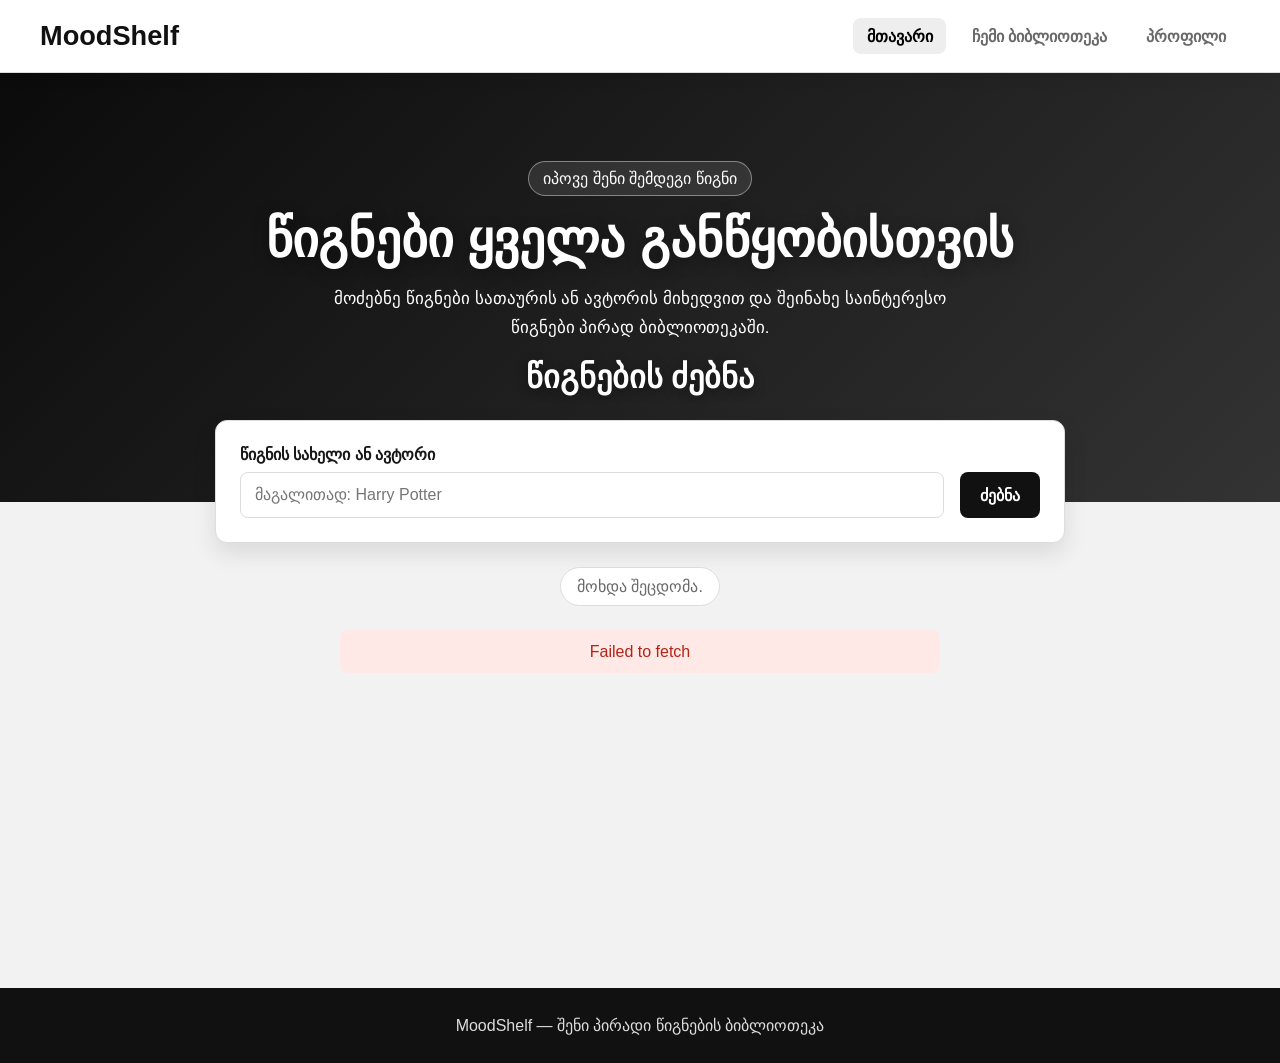
<file: index.html>
<!DOCTYPE html>
<html lang="ka">
<head>
  <meta charset="UTF-8">
  <meta name="viewport" content="width=device-width, initial-scale=1.0">

  <title>MoodShelf — წიგნების ძებნა</title>

  <link rel="stylesheet" href="css/style.css">
</head>

<body>
  <header class="header">
    <div class="header__content">
      <a class="header__logo" href="index.html">
        MoodShelf
      </a>

      <nav class="header__nav" aria-label="მთავარი ნავიგაცია">
        <a
          class="header__link header__link--active"
          href="index.html"
        >
          მთავარი
        </a>

        <a class="header__link" href="saved.html">
          ჩემი ბიბლიოთეკა
        </a>

        <a class="header__link" href="login.html">
          პროფილი
        </a>
      </nav>
    </div>
  </header>

  <main>
    <section class="hero">
      <div class="page-container hero__content">
        <p class="hero__subtitle">
          იპოვე შენი შემდეგი წიგნი
        </p>

        <h1 class="hero__title">
          წიგნები ყველა განწყობისთვის
        </h1>

        <p class="hero__description">
          მოძებნე წიგნები სათაურის ან ავტორის მიხედვით
          და შეინახე საინტერესო წიგნები პირად ბიბლიოთეკაში.
        </p>
      </div>
    </section>

    <section
      class="search-section"
      aria-labelledby="search-title"
    >
      <div class="page-container">
        <h2 id="search-title" class="section-title">
          წიგნების ძებნა
        </h2>

        <form class="search-form" id="search-form">
          <div class="search-form__group">
            <label
              class="search-form__label"
              for="search-input"
            >
              წიგნის სახელი ან ავტორი
            </label>

            <input
              class="search-form__input"
              type="search"
              id="search-input"
              name="search"
              minlength="2"
              placeholder="მაგალითად: Harry Potter"
              required
            >
          </div>

          <button
            class="button button--primary"
            type="submit"
          >
            ძებნა
          </button>
        </form>

        <p class="results-info" id="results-info">
          მოძებნე სასურველი წიგნი
        </p>

        <div
          class="message message--loading"
          id="loading-message"
          hidden
        >
          წიგნები იტვირთება...
        </div>

        <div
          class="message message--error"
          id="error-message"
          role="alert"
          hidden
        ></div>

        <div
          class="books-grid"
          id="books-container"
          aria-live="polite"
        ></div>
      </div>
    </section>
  </main>

  <footer class="footer">
    <p class="footer__text">
      MoodShelf — შენი პირადი წიგნების ბიბლიოთეკა
    </p>
  </footer>

  <script type="module" src="js/main.js"></script>
</body>
</html>
</file>
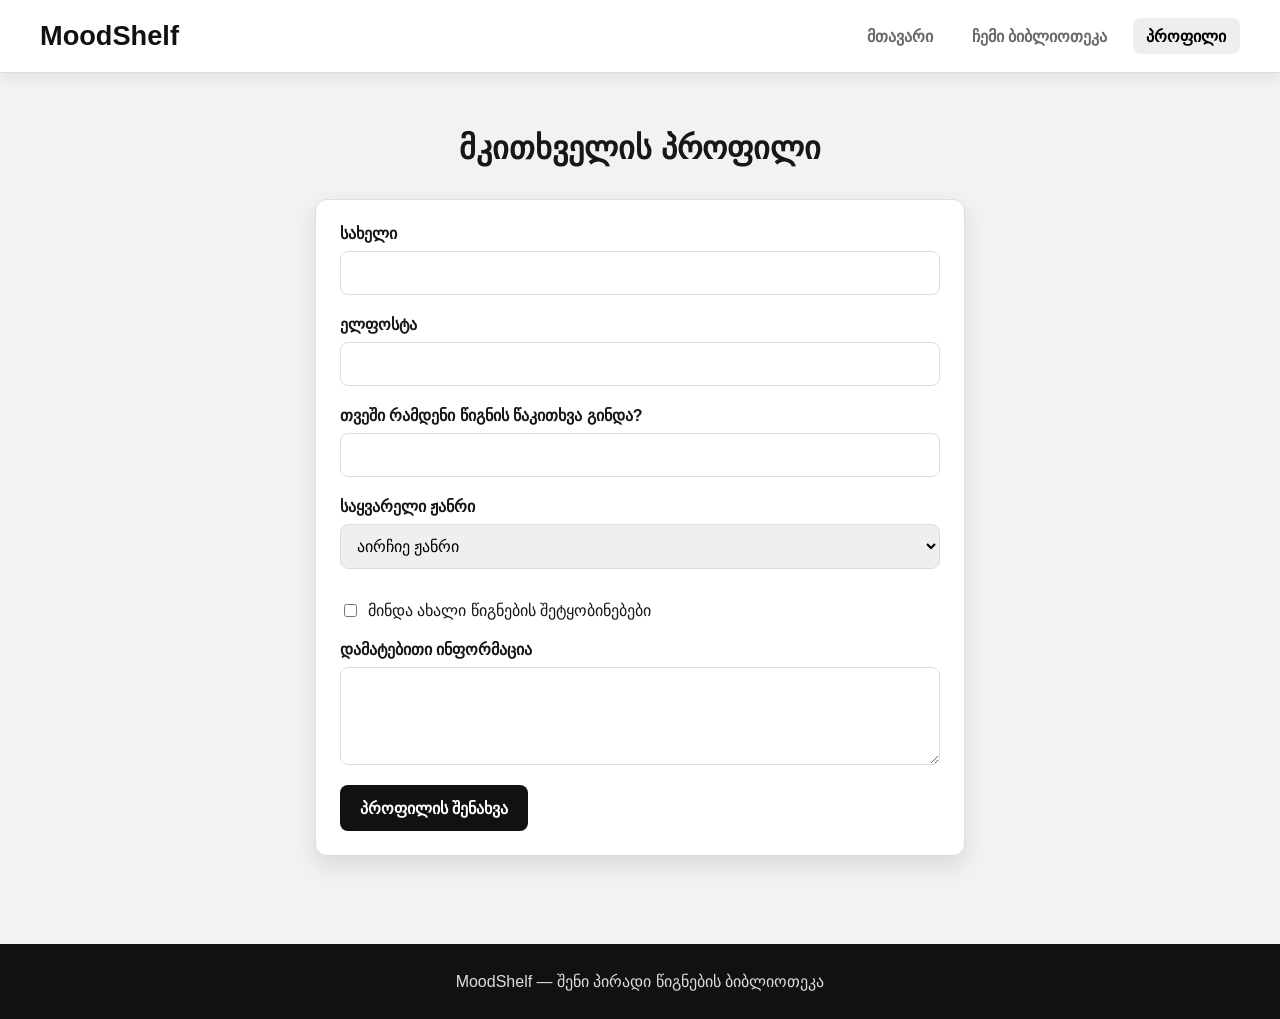
<file: login.html>
<!DOCTYPE html>
<html lang="ka">
<head>
  <meta charset="UTF-8">
  <meta name="viewport" content="width=device-width, initial-scale=1.0">

  <title>MoodShelf — პროფილი</title>

  <link rel="stylesheet" href="css/style.css">
</head>

<body>
  <header class="header">
    <div class="header__content">
      <a class="header__logo" href="index.html">
        MoodShelf
      </a>

      <nav class="header__nav" aria-label="მთავარი ნავიგაცია">
        <a class="header__link" href="index.html">
          მთავარი
        </a>

        <a class="header__link" href="saved.html">
          ჩემი ბიბლიოთეკა
        </a>

        <a
          class="header__link header__link--active"
          href="login.html"
        >
          პროფილი
        </a>
      </nav>
    </div>
  </header>

  <main>
    <section class="profile-section">
      <div class="page-container">
        <h1 class="section-title">
          მკითხველის პროფილი
        </h1>

        <form class="profile-form" id="profile-form">
          <div class="profile-form__group">
            <label for="profile-name">
              სახელი
            </label>

            <input
              type="text"
              id="profile-name"
              name="name"
              minlength="2"
              required
            >
          </div>

          <div class="profile-form__group">
            <label for="profile-email">
              ელფოსტა
            </label>

            <input
              type="email"
              id="profile-email"
              name="email"
              required
            >
          </div>

          <div class="profile-form__group">
            <label for="reading-goal">
              თვეში რამდენი წიგნის წაკითხვა გინდა?
            </label>

            <input
              type="number"
              id="reading-goal"
              name="goal"
              min="1"
              max="20"
              required
            >
          </div>

          <div class="profile-form__group">
            <label for="favorite-genre">
              საყვარელი ჟანრი
            </label>

            <select
              id="favorite-genre"
              name="genre"
              required
            >
              <option value="">აირჩიე ჟანრი</option>
              <option value="fantasy">ფენტეზი</option>
              <option value="mystery">დეტექტივი</option>
              <option value="history">ისტორია</option>
              <option value="science">მეცნიერება</option>
            </select>

            <p id="genre-message"></p>
          </div>

          <div class="profile-form__checkbox">
            <input
              type="checkbox"
              id="notifications"
              name="notifications"
            >

            <label for="notifications">
              მინდა ახალი წიგნების შეტყობინებები
            </label>
          </div>

          <div class="profile-form__group">
            <label for="profile-note">
              დამატებითი ინფორმაცია
            </label>

            <textarea
              id="profile-note"
              name="note"
              rows="4"
              maxlength="200"
            ></textarea>
          </div>

          <button
            class="button button--primary"
            type="submit"
          >
            პროფილის შენახვა
          </button>

          <p
            class="form-feedback"
            id="form-feedback"
            role="status"
            hidden
          ></p>
        </form>
      </div>
    </section>
  </main>

  <footer class="footer">
    <p class="footer__text">
      MoodShelf — შენი პირადი წიგნების ბიბლიოთეკა
    </p>
  </footer>

  <script type="module" src="js/login.js"></script>
</body>
</html>
</file>
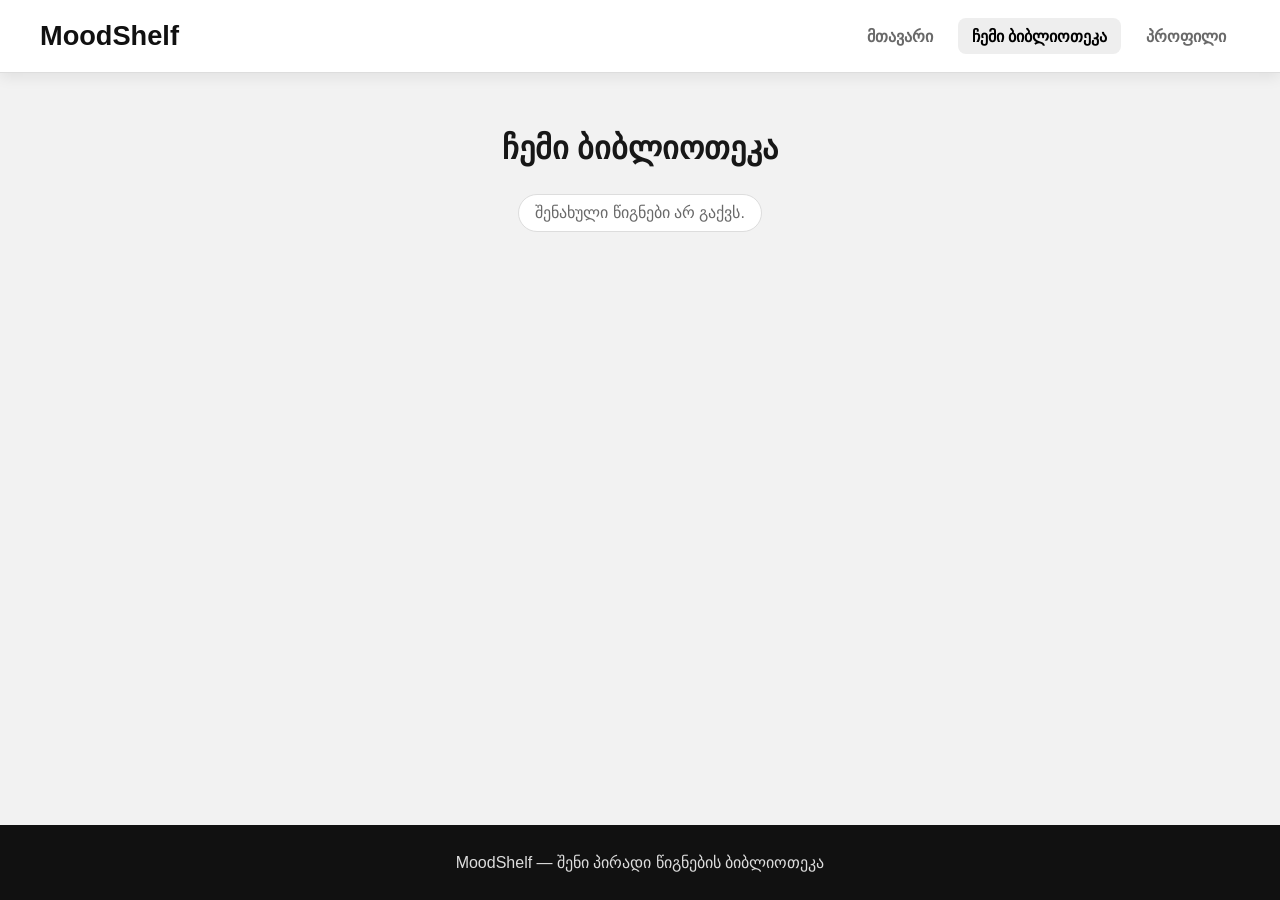
<file: saved.html>
<!DOCTYPE html>
<html lang="ka">
<head>
  <meta charset="UTF-8">
  <meta name="viewport" content="width=device-width, initial-scale=1.0">

  <title>MoodShelf — ჩემი ბიბლიოთეკა</title>

  <link rel="stylesheet" href="css/style.css">
</head>

<body>
  <header class="header">
    <div class="header__content">
      <a class="header__logo" href="index.html">
        MoodShelf
      </a>

      <nav class="header__nav" aria-label="მთავარი ნავიგაცია">
        <a class="header__link" href="index.html">
          მთავარი
        </a>

        <a
          class="header__link header__link--active"
          href="saved.html"
        >
          ჩემი ბიბლიოთეკა
        </a>

        <a class="header__link" href="login.html">
          პროფილი
        </a>
      </nav>
    </div>
  </header>

  <main>
    <section class="saved-section">
      <div class="page-container">
        <h1 class="section-title">
          ჩემი ბიბლიოთეკა
        </h1>

        <p class="results-info" id="saved-info">
          შენახული წიგნები
        </p>

        <div
          class="books-grid"
          id="saved-books-container"
        ></div>
      </div>
    </section>
  </main>

  <footer class="footer">
    <p class="footer__text">
      MoodShelf — შენი პირადი წიგნების ბიბლიოთეკა
    </p>
  </footer>

  <script type="module" src="js/saved.js"></script>
</body>
</html>
</file>
<file: css/style.css>
:root {
  --primary-color: #111111;
  --primary-dark: #000000;
  --background-color: #f2f2f2;
  --surface-color: #ffffff;
  --text-color: #171717;
  --muted-color: #696969;
  --border-color: #dddddd;
  --error-color: #b42318;
  --success-color: #2e7d4f;
  --main-radius: 12px;
  --main-spacing: 1.25rem;
  --card-shadow: 0 10px 25px rgba(0, 0, 0, 0.1);
}

* {
  box-sizing: border-box;
}

html {
  scroll-behavior: smooth;
}

body {
  margin: 0;
  min-height: 100vh;
  display: flex;
  flex-direction: column;
  font-family: Arial, sans-serif;
  color: var(--text-color);
  background-color: var(--background-color);
}

main {
  flex: 1;
}

a {
  color: inherit;
  text-decoration: none;
}

img {
  display: block;
  max-width: 100%;
}

.page-container {
  width: calc(100% - 2rem);
  max-width: 1200px;
  margin: 0 auto;
}

/* Header */

.header {
  position: sticky;
  top: 0;
  z-index: 20;
  background-color: rgba(255, 255, 255, 0.97);
  border-bottom: 1px solid var(--border-color);
  box-shadow: 0 4px 14px rgba(0, 0, 0, 0.08);
}

.header__content {
  width: calc(100% - 2rem);
  max-width: 1200px;
  min-height: 72px;
  margin: 0 auto;
  display: flex;
  justify-content: space-between;
  align-items: center;
  gap: 1rem;
}

.header__logo {
  font-size: 1.7rem;
  font-weight: bold;
  color: var(--primary-color);
}

.header__nav {
  display: flex;
  align-items: center;
  gap: 0.75rem;
}

.header__link {
  padding: 0.55rem 0.85rem;
  font-weight: bold;
  color: var(--muted-color);
  border-radius: 8px;
  transition: 0.2s;
}

.header__link:hover,
.header__link--active {
  color: #000000;
  background-color: #eeeeee;
}

/* Hero */

.hero {
  padding: 5.5rem 0 10rem;
  text-align: center;
  color: #ffffff;
  background: linear-gradient(
    135deg,
    #0b0b0b,
    #333333
  );
}

.hero__content {
  max-width: 760px;
}

.hero__subtitle {
  display: inline-block;
  margin: 0 0 0.8rem;
  padding: 0.45rem 0.9rem;
  border: 1px solid rgba(255, 255, 255, 0.4);
  border-radius: 30px;
  background-color: rgba(255, 255, 255, 0.1);
}

.hero__title {
  margin: 0 0 1rem;
  font-size: 3.2rem;
  text-shadow: 0 4px 16px rgba(0, 0, 0, 0.35);
}

.hero__description {
  max-width: 650px;
  margin: 0 auto;
  font-size: 1.05rem;
  line-height: 1.7;
}

/* Main sections */

.search-section {
  position: relative;
  z-index: 5;
  min-height: 70vh;
  margin-top: -9rem;
  padding: 0 0 4rem;
}

.saved-section,
.profile-section {
  min-height: 75vh;
  padding: 3.5rem 0;
}

.section-title {
  margin-top: 0;
  text-align: center;
  font-size: 2rem;
}

.search-section .section-title {
  margin-bottom: 1.5rem;
  color: #ffffff;
  text-shadow: 0 3px 12px rgba(0, 0, 0, 0.4);
}

/* Search form */

.search-form {
  max-width: 850px;
  margin: 0 auto 1.5rem;
  padding: 1.5rem;
  display: flex;
  align-items: flex-end;
  gap: 1rem;
  background-color: var(--surface-color);
  border: 1px solid var(--border-color);
  border-radius: var(--main-radius);
  box-shadow: var(--card-shadow);
}

.search-form__group {
  flex: 1;
  display: flex;
  flex-direction: column;
  gap: 0.5rem;
}

.search-form__label {
  font-weight: bold;
}

.search-form__input {
  width: 100%;
  min-height: 46px;
  padding: 0 0.85rem;
  font: inherit;
  border: 1px solid var(--border-color);
  border-radius: 8px;
}

.search-form__input:focus {
  outline: 2px solid var(--primary-color);
  outline-offset: 2px;
}

/* Buttons */

.button {
  min-height: 46px;
  padding: 0.7rem 1.25rem;
  font: inherit;
  font-weight: bold;
  cursor: pointer;
  border: none;
  border-radius: 8px;
  transition: 0.2s;
}

.button--primary {
  color: #ffffff;
  background-color: var(--primary-color);
}

.button--primary:hover:not(:disabled) {
  background-color: #333333;
  transform: translateY(-2px);
}

.button:disabled {
  cursor: default;
}

/* Messages */

.results-info {
  width: fit-content;
  margin: 1.5rem auto;
  padding: 0.55rem 1rem;
  text-align: center;
  color: var(--muted-color);
  background-color: var(--surface-color);
  border: 1px solid var(--border-color);
  border-radius: 30px;
}

.message {
  max-width: 600px;
  margin: 1rem auto;
  padding: 0.8rem 1rem;
  text-align: center;
  border-radius: 8px;
}

.message--loading {
  color: #111111;
  background-color: #e9e9e9;
}

.message--error {
  color: var(--error-color);
  background-color: #ffe9e6;
}

/* Book grid */

.books-grid {
  margin-top: 2rem;
  display: grid;
  grid-template-columns: repeat(
    auto-fit,
    minmax(210px, 1fr)
  );
  gap: var(--main-spacing);
}

/* Book cards */

.book-card {
  overflow: hidden;
  background-color: var(--surface-color);
  border: 1px solid var(--border-color);
  border-radius: var(--main-radius);
  box-shadow: var(--card-shadow);
  transition: transform 0.2s, box-shadow 0.2s;
}

.book-card:hover {
  transform: translateY(-6px);
  box-shadow: 0 16px 34px rgba(0, 0, 0, 0.16);
}

.book-card__image,
.book-card__placeholder {
  width: 100%;
  height: 290px;
}

.book-card__image {
  object-fit: cover;
}

.book-card__placeholder {
  display: flex;
  justify-content: center;
  align-items: center;
  color: var(--muted-color);
  background-color: #e8e8e8;
}

.book-card__content {
  padding: 1rem;
}

.book-card__title {
  margin: 0 0 0.75rem;
  font-size: 1.1rem;
  line-height: 1.4;
}

.book-card__author,
.book-card__year {
  margin: 0.4rem 0;
  color: var(--muted-color);
  line-height: 1.4;
}

.book-card__button {
  width: 100%;
  margin-top: 0.75rem;
}

/* Remove button */

.book-card__button:not(.button--primary) {
  color: #ffffff;
  background-color: var(--error-color);
}

.book-card__button:not(.button--primary):hover {
  background-color: #8f1c13;
}

/* Saved button */

.book-card__button:disabled {
  opacity: 1;
  color: #ffffff;
  background-color: var(--success-color);
}

/* Profile form */

.profile-form {
  max-width: 650px;
  margin: 2rem auto;
  padding: 1.5rem;
  background-color: var(--surface-color);
  border: 1px solid var(--border-color);
  border-radius: var(--main-radius);
  box-shadow: var(--card-shadow);
}

.profile-form__group {
  margin-bottom: 1.25rem;
  display: flex;
  flex-direction: column;
  gap: 0.5rem;
}

.profile-form__group label {
  font-weight: bold;
}

.profile-form__group input,
.profile-form__group select,
.profile-form__group textarea {
  width: 100%;
  padding: 0.75rem;
  font: inherit;
  border: 1px solid var(--border-color);
  border-radius: 8px;
}

.profile-form__group input:focus,
.profile-form__group select:focus,
.profile-form__group textarea:focus {
  outline: 2px solid var(--primary-color);
  outline-offset: 2px;
}

.profile-form__checkbox {
  margin-bottom: 1.25rem;
  display: flex;
  align-items: center;
  gap: 0.5rem;
}

#genre-message {
  margin: 0.25rem 0 0;
  color: #111111;
}

.form-feedback {
  margin-top: 1rem;
  padding: 0.8rem;
  font-weight: bold;
  color: #111111;
  background-color: #eeeeee;
  border-radius: 8px;
}

/* Footer */

.footer {
  padding: 1.75rem;
  text-align: center;
  color: #dddddd;
  background-color: #111111;
}

.footer__text {
  margin: 0;
}

/* Mobile */

@media (max-width: 600px) {
  .header__content {
    padding: 1rem 0;
    flex-direction: column;
  }

  .header__nav {
    width: 100%;
    justify-content: center;
    flex-wrap: wrap;
  }

  .hero {
    padding: 3.5rem 0 8rem;
  }

  .hero__title {
    font-size: 2.2rem;
  }

  .search-section {
    margin-top: -6rem;
  }

  .search-section .section-title {
    font-size: 1.7rem;
  }

  .search-form {
    padding: 1rem;
    flex-direction: column;
    align-items: stretch;
  }

  .search-form .button,
  .profile-form .button {
    width: 100%;
  }

  .profile-form {
    padding: 1rem;
  }

  .books-grid {
    grid-template-columns: 1fr;
  }

  .book-card {
    width: 100%;
    max-width: 400px;
    margin: 0 auto;
  }
}

/* Desktop */

@media (min-width: 1024px) {
  .books-grid {
    grid-template-columns: repeat(4, 1fr);
  }
}
</file>
